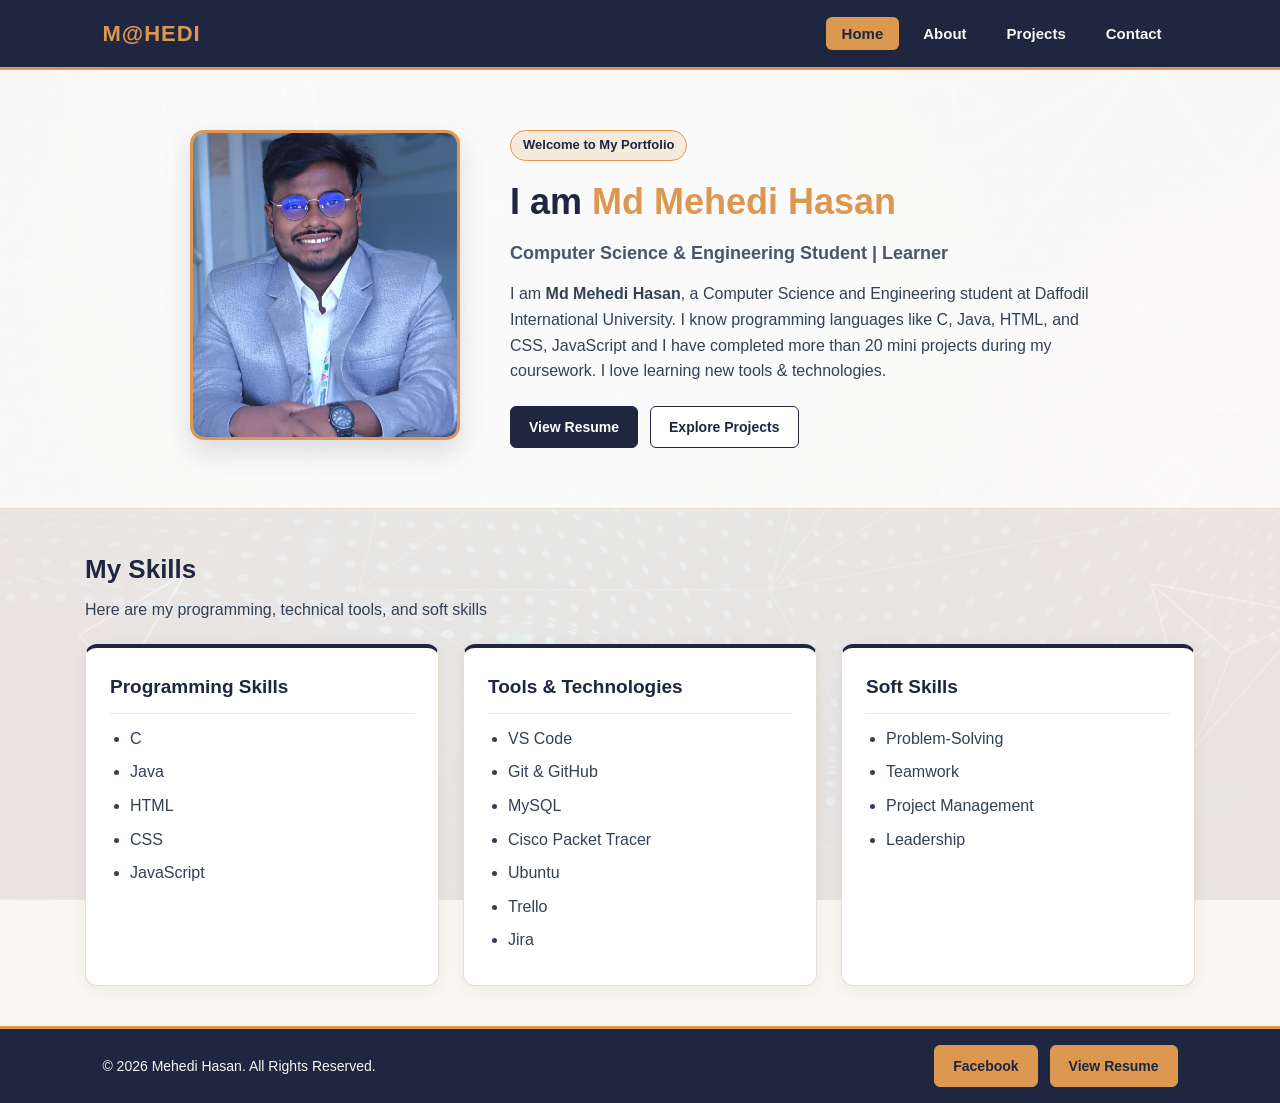
<file: index.html>
<!DOCTYPE html>
<html lang="en">
<head>
    <meta charset="UTF-8">
    <meta name="viewport" content="width=device-width, initial-scale=1.0">
    <title>Md Mehedi Hasan | Home</title>
    <link rel="stylesheet" href="./style.css">
</head>
<body>
    
    <header>
        <nav class="navbar">
            <a href="./index.html" class="logo"><b>M@HEDI</b></a>
            <ul class="nav-links">
                <li><a href="./index.html" class="active">Home</a></li>
                <li><a href="./about.html">About</a></li>
                <li><a href="./projects.html">Projects</a></li>
                <li><a href="./contact.html">Contact</a></li>
            </ul>
        </nav>
    </header>

    <main>
        <section class="hero">
            <div class="hero-image">
                <img src="./img/Mehedi.jpg" alt="My Image">
            </div>
            
            <div class="hero-text">
                <span>Welcome to My Portfolio</span>
                <h1>I am <span class="highlight">Md Mehedi Hasan</span></h1>
                <h2 class="subtitle">Computer Science & Engineering Student | Learner</h2>
                <p class="bio">
                    I am <b>Md Mehedi Hasan</b>, a Computer Science and Engineering student at Daffodil International University. I know programming languages like C, Java, HTML, and CSS, JavaScript and I have completed more than 20 mini projects during my coursework. I love learning new tools & technologies.
                </p>

                <div class="hero-buttons">
                    <a href="./resume.pdf" class="btn">View Resume</a>
                    <a href="./projects.html" class="btn-outline">Explore Projects</a>
                </div>
            </div>
        </section>

        <section class="container">
            <h2>My Skills</h2>
            <p class="sub-text">Here are my programming, technical tools, and soft skills</p>

            <div class="skills-row">
                <div class="skill">
                    <h3>Programming Skills</h3>
                    <ul>
                        <li>C</li>
                        <li>Java</li>
                        <li>HTML</li>
                        <li>CSS</li>
                        <li>JavaScript</li>
                    </ul>
                </div>

                <div class="skill">
                    <h3>Tools & Technologies</h3>
                    <ul>
                        <li>VS Code</li>
                        <li>Git & GitHub</li>
                        <li>MySQL</li>
                        <li>Cisco Packet Tracer</li>
                        <li>Ubuntu</li>
                        <li>Trello</li>
                        <li>Jira</li>
                    </ul>
                </div>

                <div class="skill">
                    <h3>Soft Skills</h3>
                    <ul>
                        <li>Problem-Solving</li>
                        <li>Teamwork</li>
                        <li>Project Management</li>
                        <li>Leadership</li>
                    </ul>
                </div>
            </div>
        </section>
    </main>

    <footer>
        <p>&copy; 2026 Mehedi Hasan. All Rights Reserved.</p>
        <div class="hero-buttons">
            <a href="https://www.facebook.com/mehedi.birat/" class="btn">Facebook</a>
            <a href="./resume.pdf" class="btn">View Resume</a>
        </div>
    </footer>

</body>
</html>
</file>
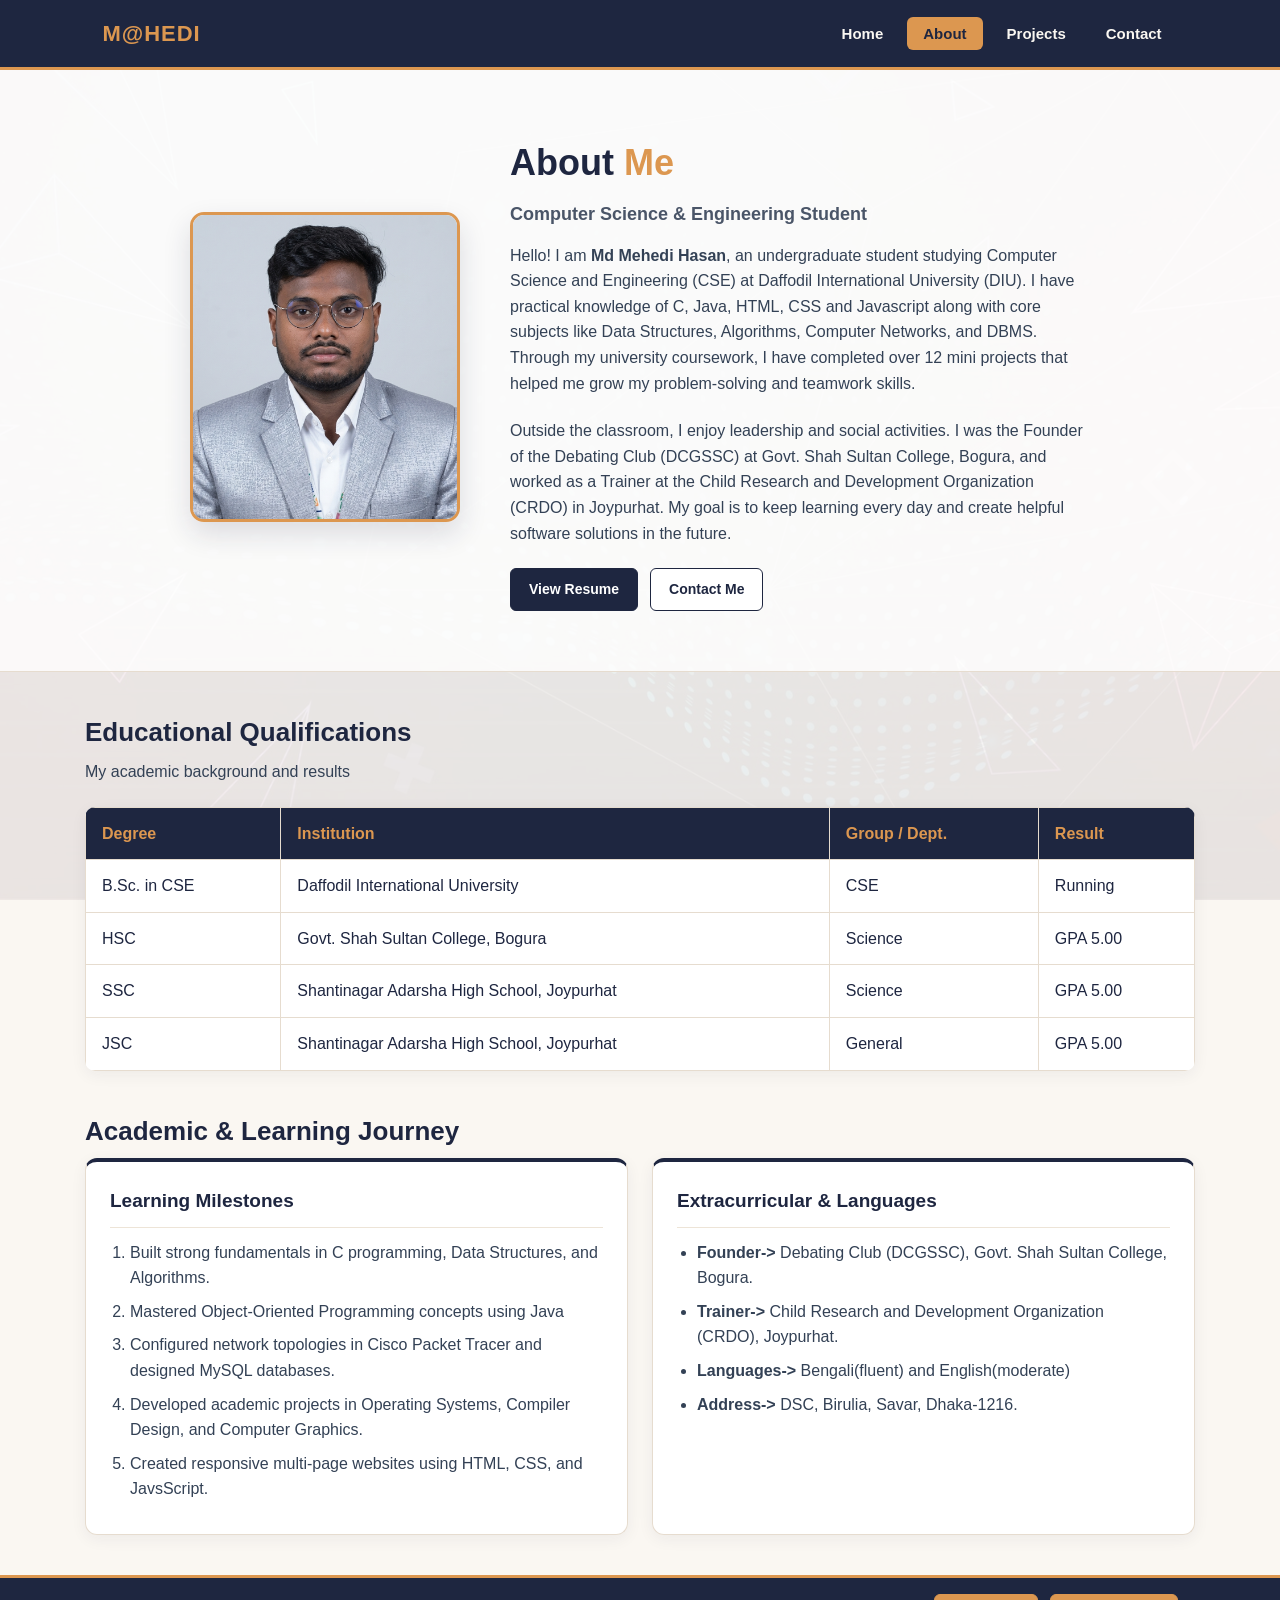
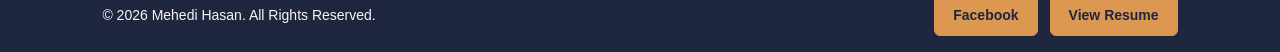
<file: about.html>
<!DOCTYPE html>
<html lang="en">
<head>
    <meta charset="UTF-8">
    <meta name="viewport" content="width=device-width, initial-scale=1.0">
    <title>Md Mehedi Hasan | About</title>
    <link rel="stylesheet" href="./style.css">
</head>
<body>
    
    <header>
        <nav class="navbar">
            <a href="./index.html" class="logo"><b>M@HEDI</b></a>
            <ul class="nav-links">
                <li><a href="./index.html">Home</a></li>
                <li><a href="./about.html" class="active">About</a></li>
                <li><a href="./projects.html">Projects</a></li>
                <li><a href="./contact.html">Contact</a></li>
            </ul>
        </nav>
    </header>

    <main>
        <section class="hero">
            <div class="hero-image">
                <img src="./img/about.jpg" alt="My Image">
            </div>
            
            <div class="hero-text">
                <h1>About <span class="highlight">Me</span></h1>
                <h2 class="subtitle">Computer Science & Engineering Student</h2>
                <p class="bio">
                    Hello! I am <b>Md Mehedi Hasan</b>, an undergraduate student studying Computer Science and Engineering (CSE) at Daffodil International University (DIU). I have practical knowledge of C, Java, HTML, CSS and Javascript along with core subjects like Data Structures, Algorithms, Computer Networks, and DBMS. Through my university coursework, I have completed over 12 mini projects that helped me grow my problem-solving and teamwork skills.
                </p>
                <p class="bio">
                    Outside the classroom, I enjoy leadership and social activities. I was the Founder of the Debating Club (DCGSSC) at Govt. Shah Sultan College, Bogura, and worked as a Trainer at the Child Research and Development Organization (CRDO) in Joypurhat. My goal is to keep learning every day and create helpful software solutions in the future.
                </p>

                <div class="hero-buttons">
                    <a href="./resume.pdf" class="btn">View Resume</a>
                    <a href="./contact.html" class="btn-outline">Contact Me</a>
                </div>
            </div>
        </section>

        <section class="container">
            <h2>Educational Qualifications</h2>
            <p class="sub-text">My academic background and results</p>

            <table>
                <thead>
                    <tr>
                        <th>Degree</th>
                        <th>Institution</th>
                        <th>Group / Dept.</th>
                        <th>Result</th>
                    </tr>
                </thead>
                <tbody>
                    <tr>
                        <td>B.Sc. in CSE</td>
                        <td>Daffodil International University</td>
                        <td>CSE</td>
                        <td>Running</td>
                    </tr>
                    <tr>
                        <td>HSC</td>
                        <td>Govt. Shah Sultan College, Bogura</td>
                        <td>Science</td>
                        <td>GPA 5.00</td>
                    </tr>
                    <tr>
                        <td>SSC</td>
                        <td>Shantinagar Adarsha High School, Joypurhat</td>
                        <td>Science</td>
                        <td>GPA 5.00</td>
                    </tr>
                    <tr>
                        <td>JSC</td>
                        <td>Shantinagar Adarsha High School, Joypurhat</td>
                        <td>General</td>
                        <td>GPA 5.00</td>
                    </tr>
                </tbody>
            </table>
        </section>

        <section class="container">
            <h2>Academic & Learning Journey</h2>
            <div class="skills-row">
                <div class="skill">
                    <h3>Learning Milestones</h3>
                    <ol>
                        <li>Built strong fundamentals in C programming, Data Structures, and Algorithms.</li>
                        <li>Mastered Object-Oriented Programming concepts using Java</li>
                        <li>Configured network topologies in Cisco Packet Tracer and designed MySQL databases.</li>
                        <li>Developed academic projects in Operating Systems, Compiler Design, and Computer Graphics.</li>
                        <li>Created responsive multi-page websites using HTML, CSS, and JavsScript.</li>
                    </ol>
                </div>

                <div class="skill">
                    <h3>Extracurricular &amp; Languages</h3>
                    <ul>
                        <li><b>Founder-></b> Debating Club (DCGSSC), Govt. Shah Sultan College, Bogura.</li>
                        <li><b>Trainer-></b> Child Research and Development Organization (CRDO), Joypurhat.</li>
                        <li><b>Languages-></b> Bengali(fluent)  and English(moderate)</li>
                        <li><b>Address-></b> DSC, Birulia, Savar, Dhaka-1216.</li>
                    </ul>
                </div>
            </div>
        </section>
    </main>

    <footer>
        <p>&copy; 2026 Mehedi Hasan. All Rights Reserved.</p>
        <div class="hero-buttons">
            <a href="https://www.facebook.com/mehedi.birat/" class="btn">Facebook</a>
            <a href="./resume.pdf" class="btn">View Resume</a>
        </div>
    </footer>

</body>
</html>
</file>
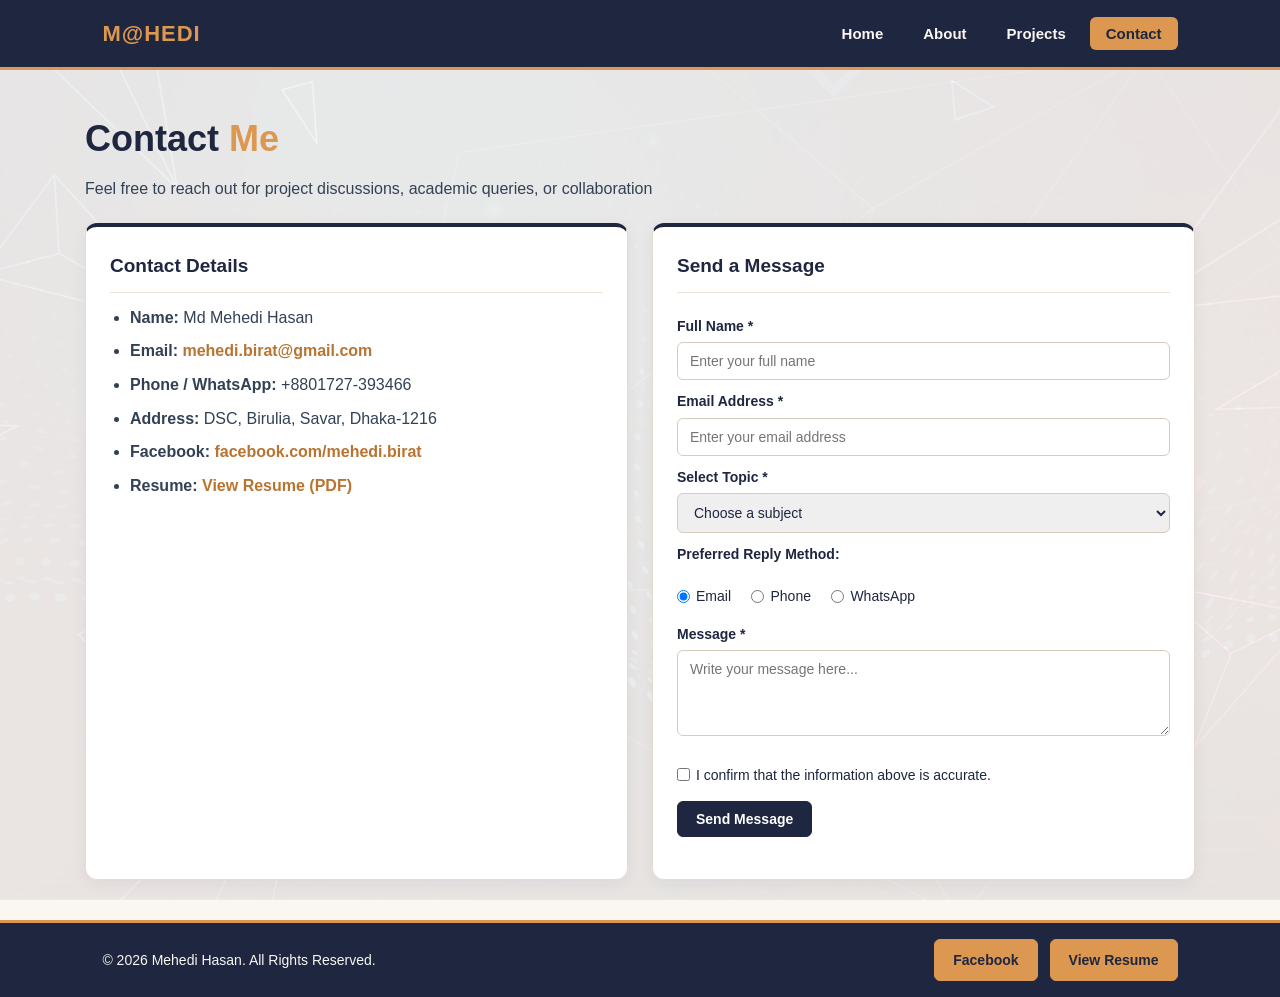
<file: contact.html>
<!DOCTYPE html>
<html lang="en">
<head>
    <meta charset="UTF-8">
    <meta name="viewport" content="width=device-width, initial-scale=1.0">
    <title>Md Mehedi Hasan | Contact</title>
    <link rel="stylesheet" href="./style.css">
</head>
<body>
    
    <header>
        <nav class="navbar">
            <a href="./index.html" class="logo"><b>M@HEDI</b></a>
            <ul class="nav-links">
                <li><a href="./index.html">Home</a></li>
                <li><a href="./about.html">About</a></li>
                <li><a href="./projects.html">Projects</a></li>
                <li><a href="./contact.html" class="active">Contact</a></li>
            </ul>
        </nav>
    </header>

    <main>
        <section class="container">
            <h1>Contact <span class="highlight">Me</span></h1>
            <p class="sub-text">Feel free to reach out for project discussions, academic queries, or collaboration</p>

            <div class="skills-row">
                <div class="skill">
                    <h3>Contact Details</h3>
                    <ul>
                        <li><b>Name:</b> Md Mehedi Hasan</li>
                        <li><b>Email:</b> <a href="mailto:mehedi.birat@gmail.com">mehedi.birat@gmail.com</a></li>
                        <li><b>Phone / WhatsApp:</b> +8801727-393466</li>
                        <li><b>Address:</b> DSC, Birulia, Savar, Dhaka-1216</li>
                        <li><b>Facebook:</b> <a href="https://www.facebook.com/mehedi.birat/">facebook.com/mehedi.birat</a></li>
                        <li><b>Resume:</b> <a href="./resume.pdf">View Resume (PDF)</a></li>
                    </ul>
                </div>

                <div class="skill">
                    <h3>Send a Message</h3>
                    <form id="contactForm" novalidate>
                        <label for="fullName">Full Name *</label>
                        <input type="text" id="fullName" name="fullName" placeholder="Enter your full name">
                        <span class="error" id="nameError"></span>

                        <label for="email">Email Address *</label>
                        <input type="email" id="email" name="email" placeholder="Enter your email address">
                        <span class="error" id="emailError"></span>

                        <label for="subject">Select Topic *</label>
                        <select id="subject" name="subject">
                            <option value="">Choose a subject</option>
                            <option value="Project Discussion">Project Discussion</option>
                            <option value="Academic Collaboration">Academic Collaboration</option>
                            <option value="General Inquiry">General Inquiry</option>
                        </select>
                        <span class="error" id="subjectError"></span>

                        <label>Preferred Reply Method:</label>
                        <div class="inline">
                            <label><input type="radio" name="replyMethod" value="Email" checked> Email</label>
                            <label><input type="radio" name="replyMethod" value="Phone"> Phone</label>
                            <label><input type="radio" name="replyMethod" value="WhatsApp"> WhatsApp</label>
                        </div>

                        <label for="message">Message *</label>
                        <textarea id="message" name="message" rows="4" placeholder="Write your message here..."></textarea>
                        <span class="error" id="messageError"></span>

                        <div class="inline">
                            <label><input type="checkbox" id="agreeCheck"> I confirm that the information above is accurate.</label>
                        </div>
                        <span class="error" id="checkError"></span>

                        <button type="submit" class="btn">Send Message</button>
                        <p id="successMsg"></p>
                    </form>
                </div>
            </div>
        </section>
    </main>

    <footer>
        <p>&copy; 2026 Mehedi Hasan. All Rights Reserved.</p>
        <div class="hero-buttons">
            <a href="https://www.facebook.com/mehedi.birat/" class="btn">Facebook</a>
            <a href="./resume.pdf" class="btn">View Resume</a>
        </div>
    </footer>

    <script src="./script.js"></script>

</body>
</html>
</file>
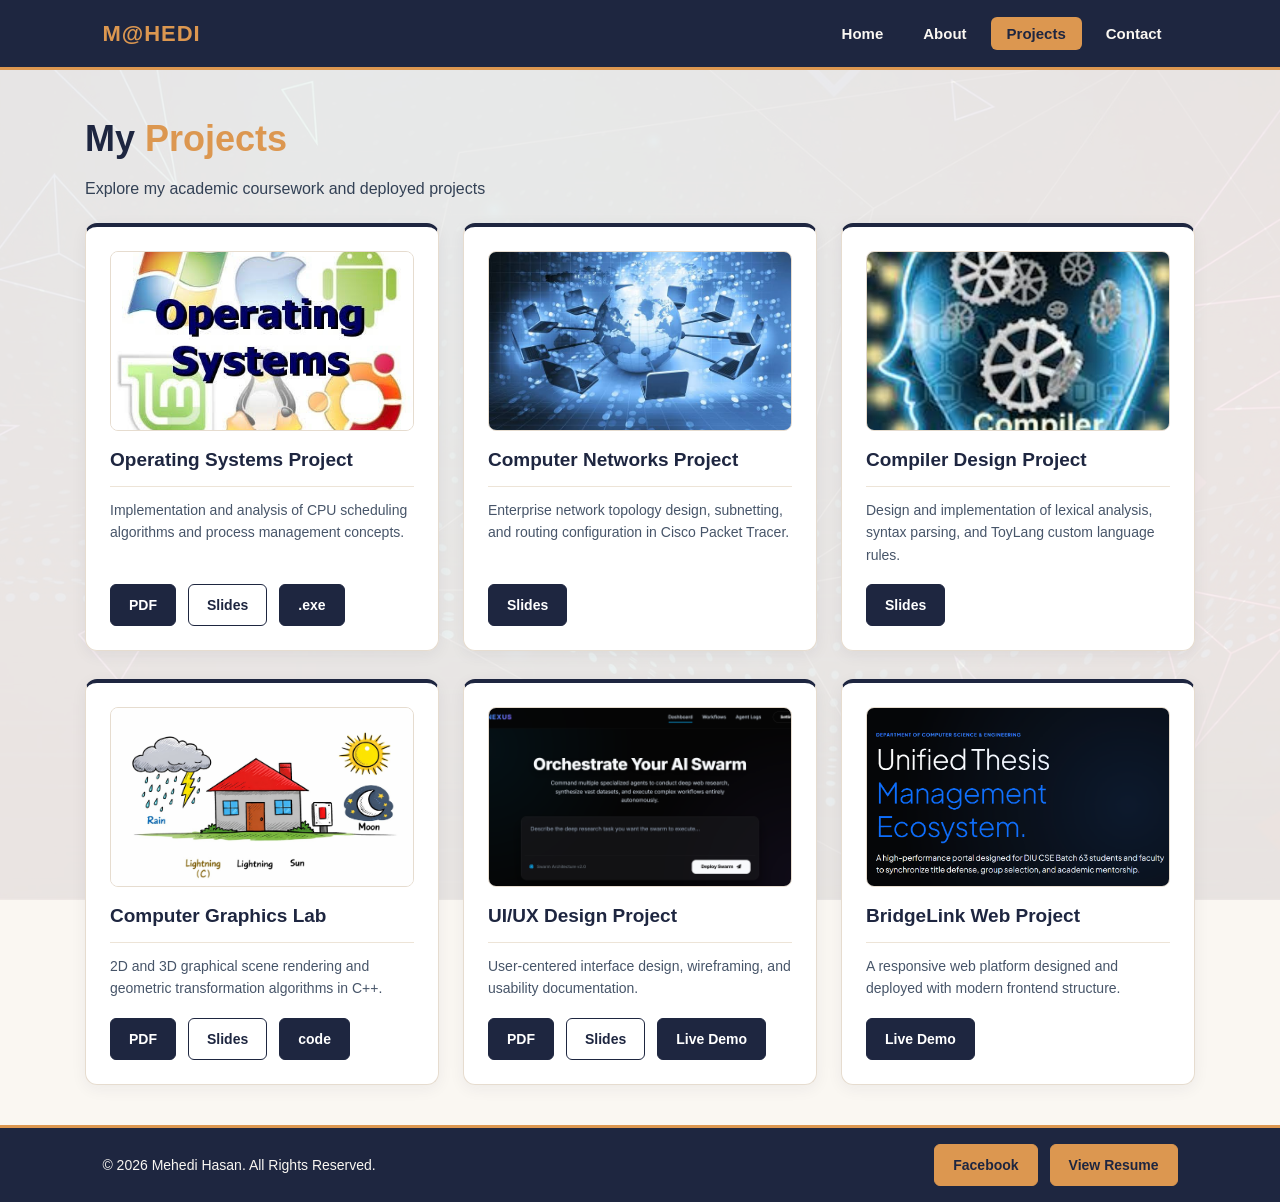
<file: projects.html>
<!DOCTYPE html>
<html lang="en">
<head>
    <meta charset="UTF-8">
    <meta name="viewport" content="width=device-width, initial-scale=1.0">
    <title>Md Mehedi Hasan | Projects</title>
    <link rel="stylesheet" href="./style.css">
</head>
<body>
    
    <header>
        <nav class="navbar">
            <a href="./index.html" class="logo"><b>M@HEDI</b></a>
            <ul class="nav-links">
                <li><a href="./index.html">Home</a></li>
                <li><a href="./about.html">About</a></li>
                <li><a href="./projects.html" class="active">Projects</a></li>
                <li><a href="./contact.html">Contact</a></li>
            </ul>
        </nav>
    </header>

    <main>
        <section class="container">
            <h1>My <span class="highlight">Projects</span></h1>
            <p class="sub-text">Explore my academic coursework and deployed projects</p>

            <div class="skills-row">
                <div class="skill">
                    <img src="./OS/os.jpg" alt="Operating Systems Project">
                    <h3>Operating Systems Project</h3>
                    <p>Implementation and analysis of CPU scheduling algorithms and process management concepts.</p>
                    <div class="hero-buttons">
                        <a href="./OS/os.pdf" class="btn">PDF</a>
                        <a href="./OS/os.pptx" class="btn-outline">Slides</a>
                        <a href="./OS/os.exe" class="btn">.exe</a>
                    </div>
                </div>

                <div class="skill">
                    <img src="./cn/cn.jpg" alt="Computer Networks Project">
                    <h3>Computer Networks Project</h3>
                    <p>Enterprise network topology design, subnetting, and routing configuration in Cisco Packet Tracer.</p>
                    <div class="hero-buttons">
                        <a href="./cn/cn.pptx" class="btn">Slides</a>
                    </div>
                </div>

                <div class="skill">
                    <img src="./cd/cd.jpg" alt="Compiler Design Project">
                    <h3>Compiler Design Project</h3>
                    <p>Design and implementation of lexical analysis, syntax parsing, and ToyLang custom language rules.</p>
                    <div class="hero-buttons">
                        <a href="./cd/cd.pptx" class="btn">Slides</a>
                    </div>
                </div>
            </div>

            <div class="skills-row">
                <div class="skill">
                    <img src="./cgl/cgl.jpeg" alt="Computer Graphics Lab Project">
                    <h3>Computer Graphics Lab</h3>
                    <p>2D and 3D graphical scene rendering and geometric transformation algorithms in C++.</p>
                    <div class="hero-buttons">
                        <a href="./cgl/cgl.pdf" class="btn">PDF</a>
                        <a href="./cgl/cgl.pptx" class="btn-outline">Slides</a>
                        <a href="./cgl/cgl.cpp" class="btn">code</a>
                    </div>
                </div>

                <div class="skill">
                    <img src="./ui/ui.png" alt="UI/UX Design Project">
                    <h3>UI/UX Design Project</h3>
                    <p>User-centered interface design, wireframing, and usability documentation.</p>
                    <div class="hero-buttons">
                        <a href="./ui/ui.pdf" class="btn">PDF</a>
                        <a href="./ui/ui.pptx" class="btn-outline">Slides</a>
                        <a href="https://mehedi-dev-bd.github.io/nexus/" class="btn">Live Demo</a>
                    </div>
                </div>

                <div class="skill">
                    <img src="./swe/swe.png" alt="BridgeLink Project">
                    <h3>BridgeLink Web Project</h3>
                    <p>A responsive web platform designed and deployed with modern frontend structure.</p>
                    <div class="hero-buttons">
                        <a href="https://mehedi-dev-bd.github.io/bridgelink/" class="btn">Live Demo</a>
                    </div>
                </div>
            </div>
        </section>
    </main>

    <footer>
        <p>&copy; 2026 Mehedi Hasan. All Rights Reserved.</p>
        <div class="hero-buttons">
            <a href="https://www.facebook.com/mehedi.birat/" class="btn">Facebook</a>
            <a href="./resume.pdf" class="btn">View Resume</a>
        </div>
    </footer>

</body>
</html>
</file>
<file: style.css>
* {
    margin: 0;
    padding: 0;
    box-sizing: border-box;
    font-family: 'Segoe UI', Arial, sans-serif;
}

body {
    background-color: #faf7f2;
    color: #1e2640;
    line-height: 1.6;
    display: flex;
    flex-direction: column;
    min-height: 100vh;
}

header, footer {
    background-color: #1e2640;
    color: #faf7f2;
    padding: 16px 8%;
    position: relative;
    z-index: 1;
}

header {
    border-bottom: 3px solid #dc9750;
}

footer {
    border-top: 3px solid #dc9750;
    display: flex;
    justify-content: space-between;
    align-items: center;
    font-size: 14px;
}

.navbar {
    display: flex;
    justify-content: space-between;
    align-items: center;
    max-width: 1150px;
    margin: 0 auto;
}

.logo {
    color: #dc9750;
    font-size: 22px;
    letter-spacing: 1px;
    text-decoration: none;
}

.nav-links {
    list-style: none;
    display: flex;
    gap: 8px;
}

.nav-links a {
    color: #faf7f2;
    text-decoration: none;
    font-weight: 600;
    font-size: 15px;
    padding: 8px 16px;
    border-radius: 6px;
    transition: 0.25s;
}

.nav-links a:hover, .nav-links a.active {
    background-color: #dc9750;
    color: #1e2640;
}

main {
    flex: 1;
    position: relative;
    z-index: 0;
}

main::before {
    content: "";
    position: fixed;
    top: 0;
    left: 0;
    width: 100%;
    height: 100%;
    background-image: url('./img/bg.jpg');
    background-size: cover;
    background-position: center;
    opacity: 0.08;
    z-index: -1;
}

.hero {
    display: flex;
    align-items: center;
    justify-content: center;
    gap: 50px;
    padding: 60px 8%;
    background-color: rgba(255, 255, 255, 0.78);
    border-bottom: 1px solid #e6dccf;
}

.hero-image img {
    width: 270px;
    height: 310px;
    object-fit: cover;
    border-radius: 14px;
    border: 3px solid #dc9750;
    box-shadow: 0 12px 28px rgba(30, 38, 64, 0.14);
}

.hero-text {
    max-width: 580px;
}

.hero-text > span {
    display: inline-block;
    background-color: #f5eadb;
    color: #1e2640;
    border: 1px solid #dc9750;
    padding: 4px 12px;
    border-radius: 20px;
    font-size: 13px;
    font-weight: 600;
    margin-bottom: 8px;
}

.hero-text h1, .container h1 {
    font-size: 36px;
    color: #1e2640;
    margin: 4px 0 8px;
}

.gradient-text, .highlight {
    color: #dc9750;
}

.subtitle {
    font-size: 18px;
    color: #4a5568;
    font-weight: 600;
    margin-bottom: 14px;
}

.bio, .sub-text {
    color: #334155;
    margin-bottom: 22px;
}

.hero-buttons {
    display: flex;
    gap: 12px;
    margin-top: auto;
}

.btn, .btn-outline {
    display: inline-block;
    padding: 9px 18px;
    border-radius: 6px;
    text-decoration: none;
    font-weight: 600;
    font-size: 14px;
    cursor: pointer;
    transition: 0.25s;
}

.btn {
    background-color: #1e2640;
    color: #ffffff;
    border: 1.5px solid #1e2640;
}

.btn:hover {
    background-color: #dc9750;
    border-color: #dc9750;
    color: #1e2640;
}

.btn-outline {
    background-color: #ffffff;
    color: #1e2640;
    border: 1.5px solid #1e2640;
}

.btn-outline:hover {
    background-color: #1e2640;
    color: #dc9750;
}

footer .btn {
    background-color: #dc9750;
    border-color: #dc9750;
    color: #1e2640;
}

footer .btn:hover {
    background-color: #faf7f2;
    border-color: #faf7f2;
    color: #1e2640;
}

.container {
    max-width: 1150px;
    width: 100%;
    margin: 40px auto;
    padding: 0 20px;
}

.container h2 {
    font-size: 26px;
    color: #1e2640;
    margin-bottom: 6px;
}

.skills-row {
    display: flex;
    justify-content: space-between;
    gap: 24px;
    margin-bottom: 28px;
}

.skill {
    flex: 1;
    background-color: #ffffff;
    padding: 24px;
    border-radius: 12px;
    border: 1px solid #e6dccf;
    border-top: 4px solid #1e2640;
    box-shadow: 0 4px 16px rgba(30, 38, 64, 0.06);
    display: flex;
    flex-direction: column;
    transition: 0.25s;
}

.skill:hover {
    border-top-color: #dc9750;
    box-shadow: 0 10px 24px rgba(30, 38, 64, 0.12);
    transform: translateY(-4px);
}

.skill img {
    width: 100%;
    height: 180px;
    object-fit: cover;
    border-radius: 8px;
    border: 1px solid #e6dccf;
    margin-bottom: 14px;
}

.skill h3 {
    color: #1e2640;
    font-size: 19px;
    padding-bottom: 10px;
    margin-bottom: 12px;
    border-bottom: 1px solid #ede4d7;
}

.skill p {
    color: #475569;
    font-size: 14px;
    margin-bottom: 18px;
}

.skill ul, .skill ol {
    margin-left: 20px;
    color: #334155;
}

.skill li {
    margin-bottom: 8px;
}

.skill a:not(.btn):not(.btn-outline) {
    color: #b87430;
    font-weight: 600;
    text-decoration: none;
}

.skill a:not(.btn):not(.btn-outline):hover {
    text-decoration: underline;
}

table {
    width: 100%;
    border-collapse: collapse;
    background-color: #ffffff;
    border-radius: 10px;
    overflow: hidden;
    box-shadow: 0 4px 16px rgba(30, 38, 64, 0.06);
}

th, td {
    padding: 13px 16px;
    border: 1px solid #e6dccf;
    text-align: left;
}

th {
    background-color: #1e2640;
    color: #dc9750;
    font-weight: 600;
}

tr:hover td {
    background-color: #faf7f2;
}

form label {
    display: block;
    font-weight: 600;
    font-size: 14px;
    color: #1e2640;
    margin: 10px 0 5px;
}

form input[type="text"], form input[type="email"], form select, form textarea {
    width: 100%;
    padding: 10px 12px;
    border: 1px solid #d6cbbd;
    border-radius: 6px;
    font-size: 14px;
    color: #1e2640;
}

form input:focus, form select:focus, form textarea:focus {
    outline: none;
    border-color: #dc9750;
}

.inline {
    margin: 10px 0;
}

.inline label {
    display: inline-flex;
    align-items: center;
    gap: 6px;
    font-weight: 400;
    margin-right: 16px;
}

.error {
    display: block;
    color: #dc2626;
    font-size: 13px;
}

#successMsg {
    margin-top: 10px;
    color: #16a34a;
    font-weight: 600;
}
</file>
